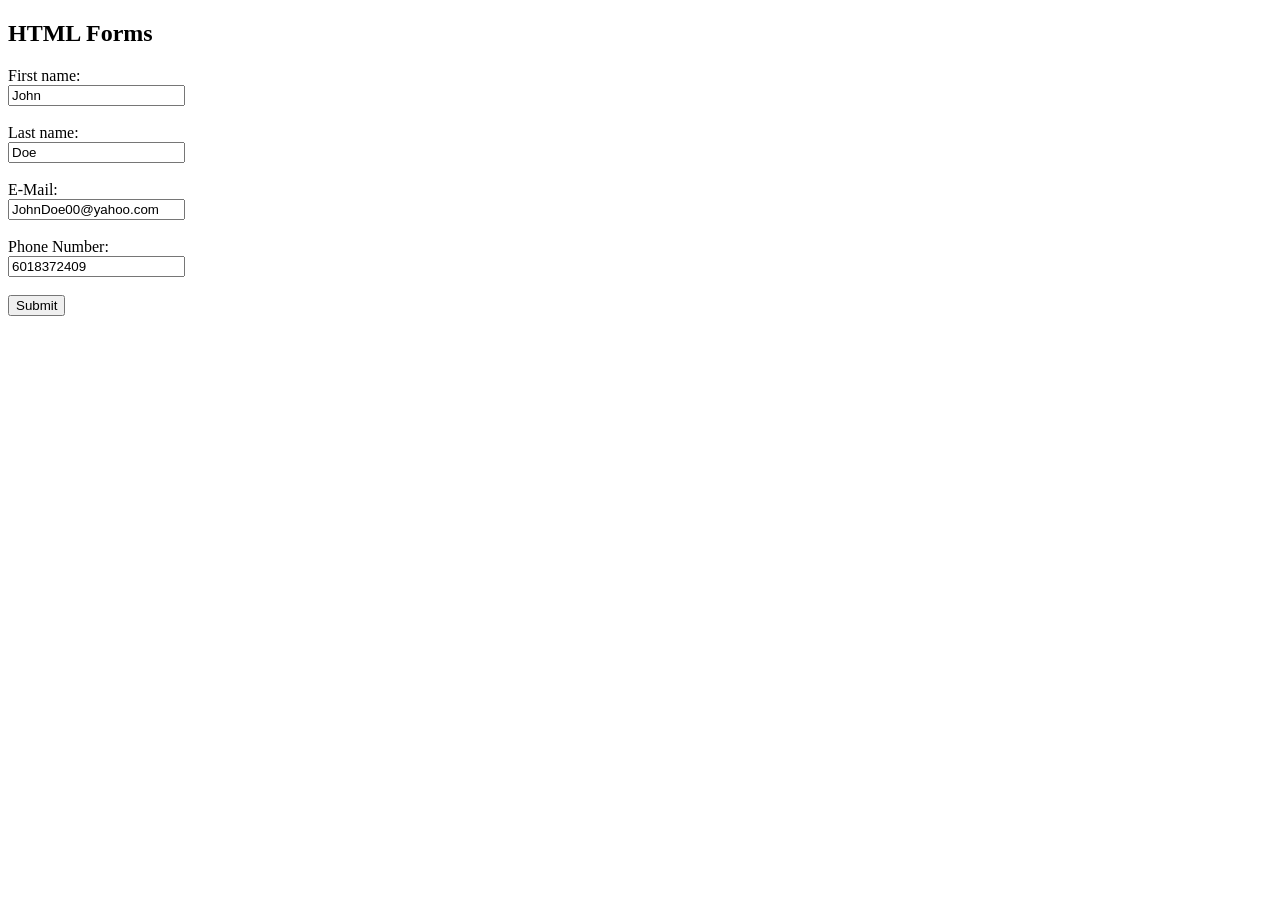
<file: contact-information.html>
<!DOCTYPE html>
<html>
<body>

<h2>HTML Forms</h2>

<form action="/action_page.php">
  <label for="fname">First name:</label><br>
  <input type="text" id="fname" name="fname" value="John"><br><br>
  
  <label for="lname">Last name:</label><br>
  <input type="text" id="lname" name="lname" value="Doe"><br><br>
  
  <label for="email">E-Mail:</label><br>
  <input type="text" id="email" name="email" value="JohnDoe00@yahoo.com"><br><br>
  
  <label for="number">Phone Number:</label><br>
  <input type="text" id="number" name="number" value="6018372409"><br><br>
  
  <input type="submit" value="Submit">
  
</form> 

</body>
</html>
</file>
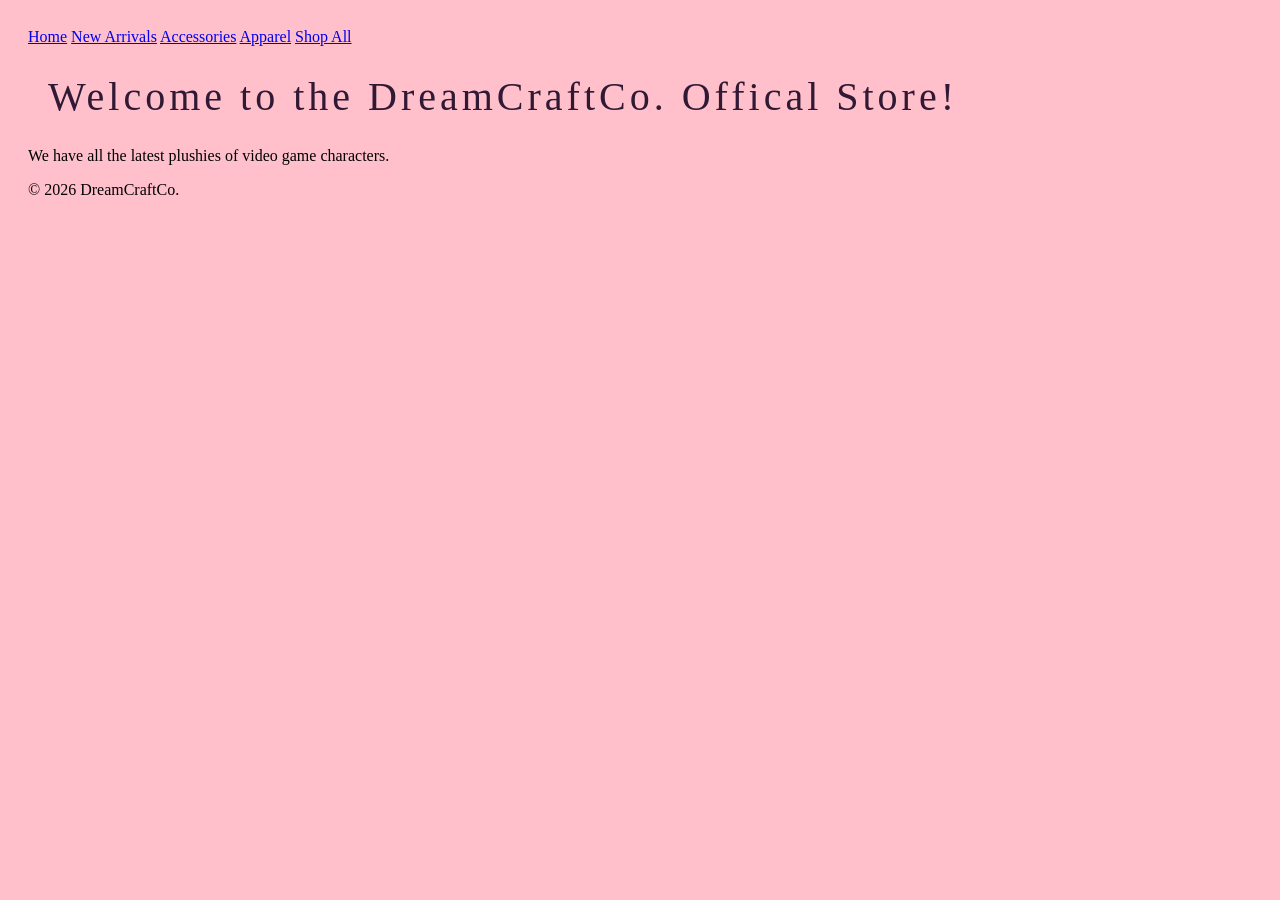
<file: home.html>
<!DOCTYPE html>
<html lang="en">
<head>
    <meta charset="utf-8">
    <meta name="viewport" content="width=device-width, initial-scale=1.0">
    <title>DreamCraftCo.</title>
    <link rel="stylesheet" type="text/css" href="style.css">
</head>
<body>

    <header>
        <div class="nav-container">
            <a href="home.html" class="nav-item">Home</a>
            <a href="new-arrivals.html" class="nav-item">New Arrivals</a>
            <a href="accessories.html" class="nav-item">Accessories</a>
            <a href="apparel.html" class="nav-item">Apparel</a>
            <a href="shop-all.html" class="nav-item">Shop All</a>
        </div>
    </header>

<main>
    <h1>Welcome to the DreamCraftCo. Offical Store!</h1>
    <p>We have all the latest plushies of video game characters.</p>
</main>

</head>
</body>
    
<footer>
    <p>&copy; 2026 DreamCraftCo.</p>
</footer>
  
</html>
</file>
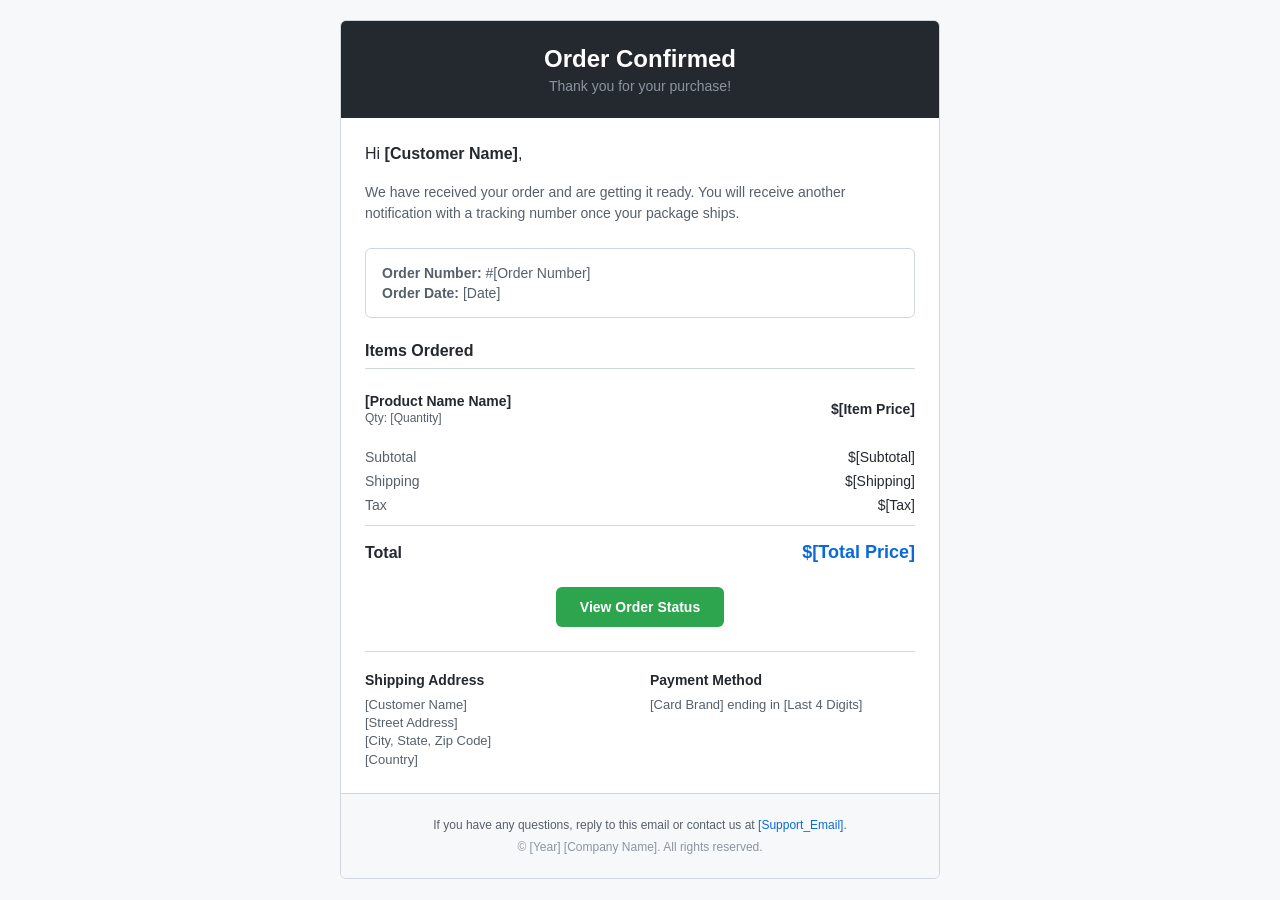
<file: order-confirmation.html>
<!DOCTYPE html>
<html lang="en">
<head>
  <meta charset="UTF-8">
  <meta name="viewport" content="width=device-width, initial-scale=1.0">
  <title>Order Confirmation</title>
  <style>
    @media only screen and (max-width: 600px) {
      .container { width: 100% !important; padding: 10px !important; }
      .col { display: block !important; width: 100% !important; padding-left: 0 !important; padding-right: 0 !important; }
    }
  </style>
</head>
<body style="margin: 0; padding: 0; background-color: #f6f8fa; font-family: -apple-system, BlinkMacSystemFont, 'Segoe UI', Helvetica, Arial, sans-serif;">

  <table width="100%" border="0" cellspacing="0" cellpadding="0" style="background-color: #f6f8fa; padding: 20px 0;">
    <tr>
      <td align="center">
        
        <!-- Main Email Container -->
        <table class="container" width="600" border="0" cellspacing="0" cellpadding="0" style="background-color: #ffffff; border: 1px solid #d0d7de; border-radius: 6px; overflow: hidden;">
          
          <!-- Header Banner -->
          <tr>
            <td style="background-color: #24292f; padding: 24px; text-align: center;">
              <h1 style="color: #ffffff; margin: 0; font-size: 24px; font-weight: 600;">Order Confirmed</h1>
              <p style="color: #8c959f; margin: 5px 0 0 0; font-size: 14px;">Thank you for your purchase!</p>
            </td>
          </tr>

          <!-- Body Content -->
          <tr>
            <td style="padding: 24px;">
              <p style="margin: 0 0 16px 0; font-size: 16px; color: #24292f; line-height: 1.5;">
                Hi <strong>[Customer Name]</strong>,
              </p>
              <p style="margin: 0 0 24px 0; font-size: 14px; color: #57606a; line-height: 1.5;">
                We have received your order and are getting it ready. You will receive another notification with a tracking number once your package ships.
              </p>

              <!-- Order Summary Block -->
              <table width="100%" border="0" cellspacing="0" cellpadding="0" style="margin-bottom: 24px; border: 1px solid #d0d7de; border-radius: 6px; padding: 16px;">
                <tr>
                  <td style="font-size: 14px; color: #57606a; padding-bottom: 4px;"><strong>Order Number:</strong> #[Order Number]</td>
                </tr>
                <tr>
                  <td style="font-size: 14px; color: #57606a;"><strong>Order Date:</strong> [Date]</td>
                </tr>
              </table>

              <!-- Product Table -->
              <h3 style="font-size: 16px; color: #24292f; margin: 0 0 12px 0; border-bottom: 1px solid #d0d7de; padding-bottom: 8px;">Items Ordered</h3>
              <table width="100%" border="0" cellspacing="0" cellpadding="0" style="margin-bottom: 24px;">
                
                <!-- Item 1 Row -->
                <tr>
                  <td style="padding: 12px 0; font-size: 14px; color: #24292f;">
                    <strong>[Product Name Name]</strong><br>
                    <span style="color: #57606a; font-size: 12px;">Qty: [Quantity]</span>
                  </td>
                  <td align="right" style="padding: 12px 0; font-size: 14px; color: #24292f; font-weight: 600;">
                    $[Item Price]
                  </td>
                </tr>
                
                <!-- Financial Totals Breakdowns -->
                <tr style="border-top: 1px solid #border-top: 1px solid #f6f8fa;">
                  <td style="padding: 12px 0 4px 0; font-size: 14px; color: #57606a;">Subtotal</td>
                  <td align="right" style="padding: 12px 0 4px 0; font-size: 14px; color: #24292f;">$[Subtotal]</td>
                </tr>
                <tr>
                  <td style="padding: 4px 0; font-size: 14px; color: #57606a;">Shipping</td>
                  <td align="right" style="padding: 4px 0; font-size: 14px; color: #24292f;">$[Shipping]</td>
                </tr>
                <tr>
                  <td style="padding: 4px 0 12px 0; font-size: 14px; color: #57606a; border-bottom: 1px solid #d0d7de;">Tax</td>
                  <td align="right" style="padding: 4px 0 12px 0; font-size: 14px; color: #24292f; border-bottom: 1px solid #d0d7de;">$[Tax]</td>
                </tr>
                <tr>
                  <td style="padding: 16px 0 0 0; font-size: 16px; color: #24292f; font-weight: 600;">Total</td>
                  <td align="right" style="padding: 16px 0 0 0; font-size: 18px; color: #0969da; font-weight: bold;">$[Total Price]</td>
                </tr>
              </table>

              <!-- Call to Action Button -->
              <table width="100%" border="0" cellspacing="0" cellpadding="0" style="margin-bottom: 24px;">
                <tr>
                  <td align="center">
                    <a href="[Order_Status_URL]" style="background-color: #2da44e; color: #ffffff; padding: 12px 24px; text-decoration: none; font-size: 14px; font-weight: 600; border-radius: 6px; display: inline-block;">View Order Status</a>
                  </td>
                </tr>
              </table>

              <!-- Shipping & Billing Details Split Section -->
              <table width="100%" border="0" cellspacing="0" cellpadding="0" style="border-top: 1px solid #d0d7de; padding-top: 20px;">
                <tr>
                  <!-- Shipping Column -->
                  <td class="col" width="50%" valign="top" style="padding-right: 10px;">
                    <h4 style="margin: 0 0 8px 0; font-size: 14px; color: #24292f;">Shipping Address</h4>
                    <p style="margin: 0; font-size: 13px; color: #57606a; line-height: 1.4;">
                      [Customer Name]<br>
                      [Street Address]<br>
                      [City, State, Zip Code]<br>
                      [Country]
                    </p>
                  </td>
                  <!-- Billing Column -->
                  <td class="col" width="50%" valign="top" style="padding-left: 10px;">
                    <h4 style="margin: 0 0 8px 0; font-size: 14px; color: #24292f;">Payment Method</h4>
                    <p style="margin: 0; font-size: 13px; color: #57606a; line-height: 1.4;">
                      [Card Brand] ending in [Last 4 Digits]<br>
                    </p>
                  </td>
                </tr>
              </table>

            </td>
          </tr>

          <!-- Footer Text -->
          <tr>
            <td style="background-color: #f6f8fa; padding: 24px; border-top: 1px solid #d0d7de; text-align: center;">
              <p style="margin: 0; font-size: 12px; color: #57606a;">
                If you have any questions, reply to this email or contact us at <a href="mailto:[Support_Email]" style="color: #0969da; text-decoration: none;">[Support_Email]</a>.
              </p>
              <p style="margin: 8px 0 0 0; font-size: 12px; color: #8c959f;">
                © [Year] [Company Name]. All rights reserved.
              </p>
            </td>
          </tr>

        </table>

      </td>
    </tr>
  </table>

</body>
</html>
</file>
<file: style.css>
body {
    font-family: 'Copperplate', serif;
    background-color: #FFC0CB;
    padding: 20px;
    color: #000000
}

h1 {
    font-family: 'Copperplate', serif;
    font-size: 2.5rem;
    font-weight: 300;
    color: #301934;
    letter-spacing: 4px;
    margin-left: 20px
}
</file>
